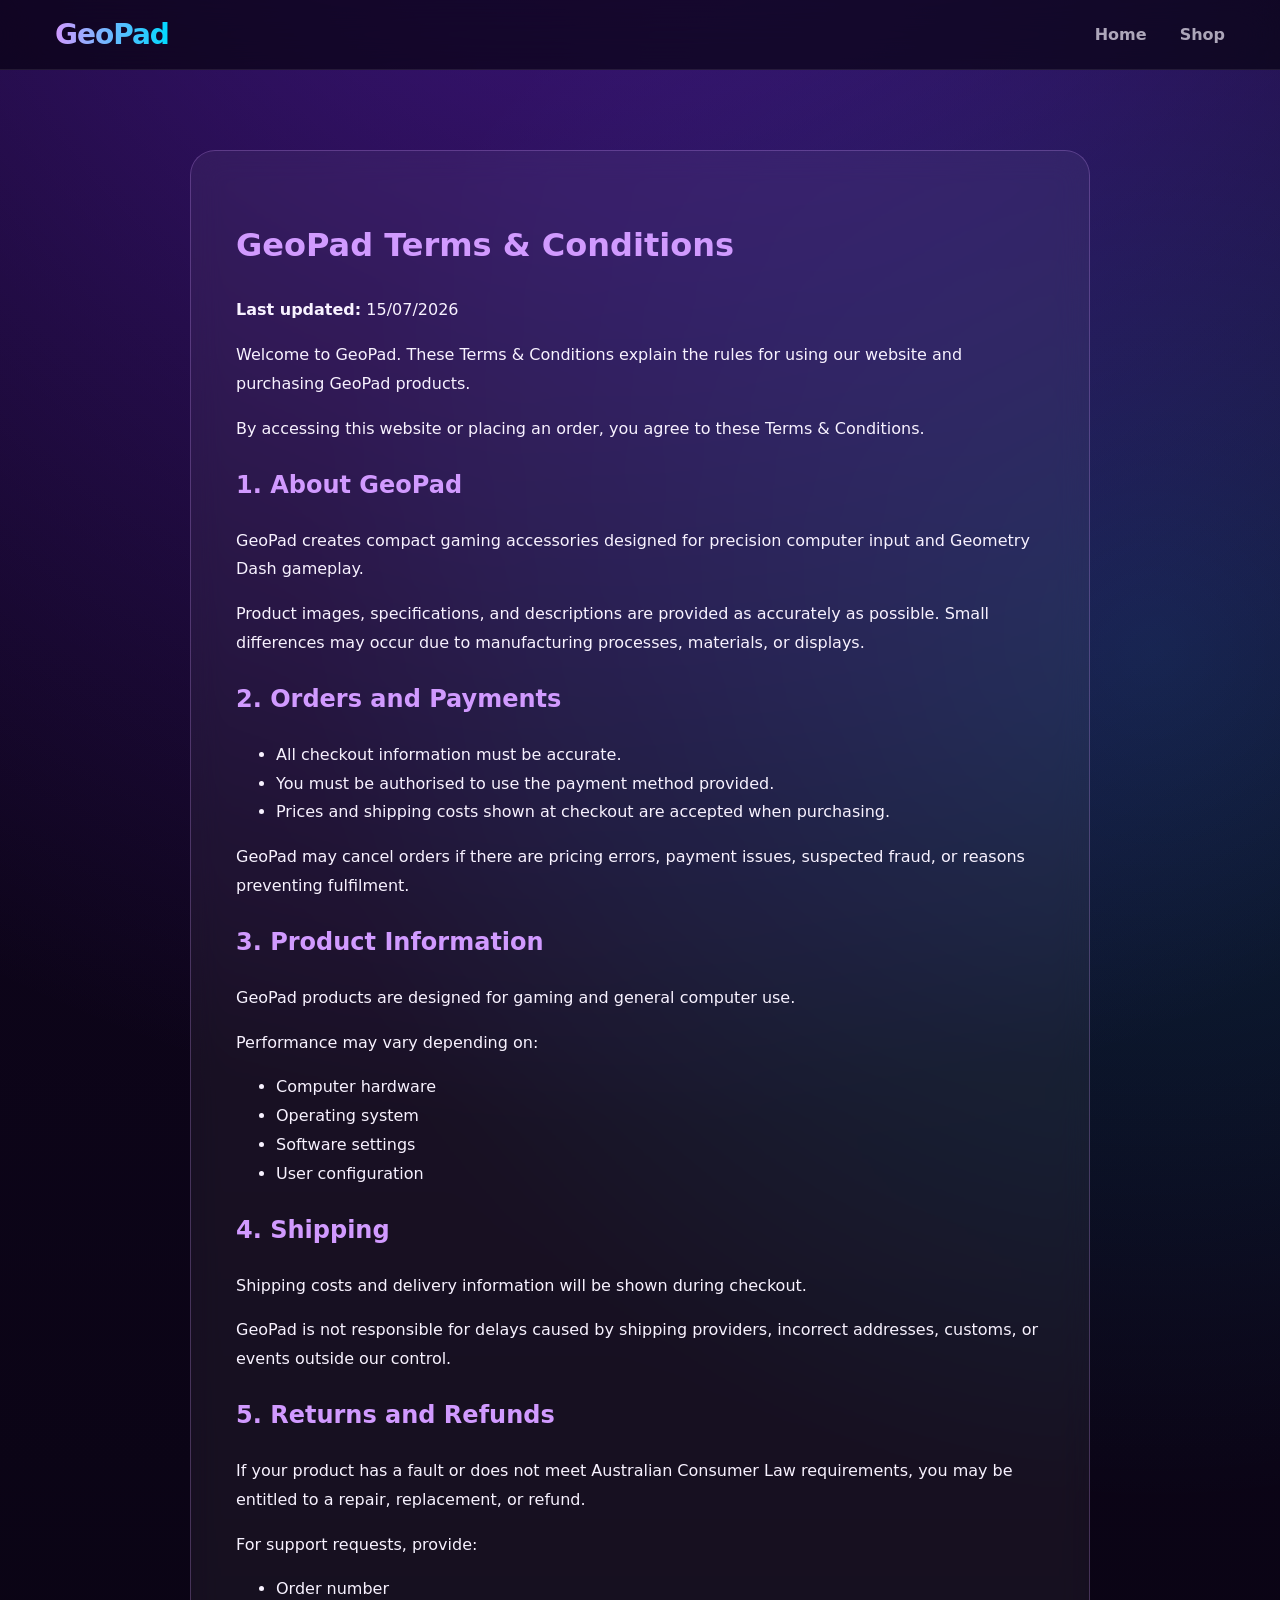
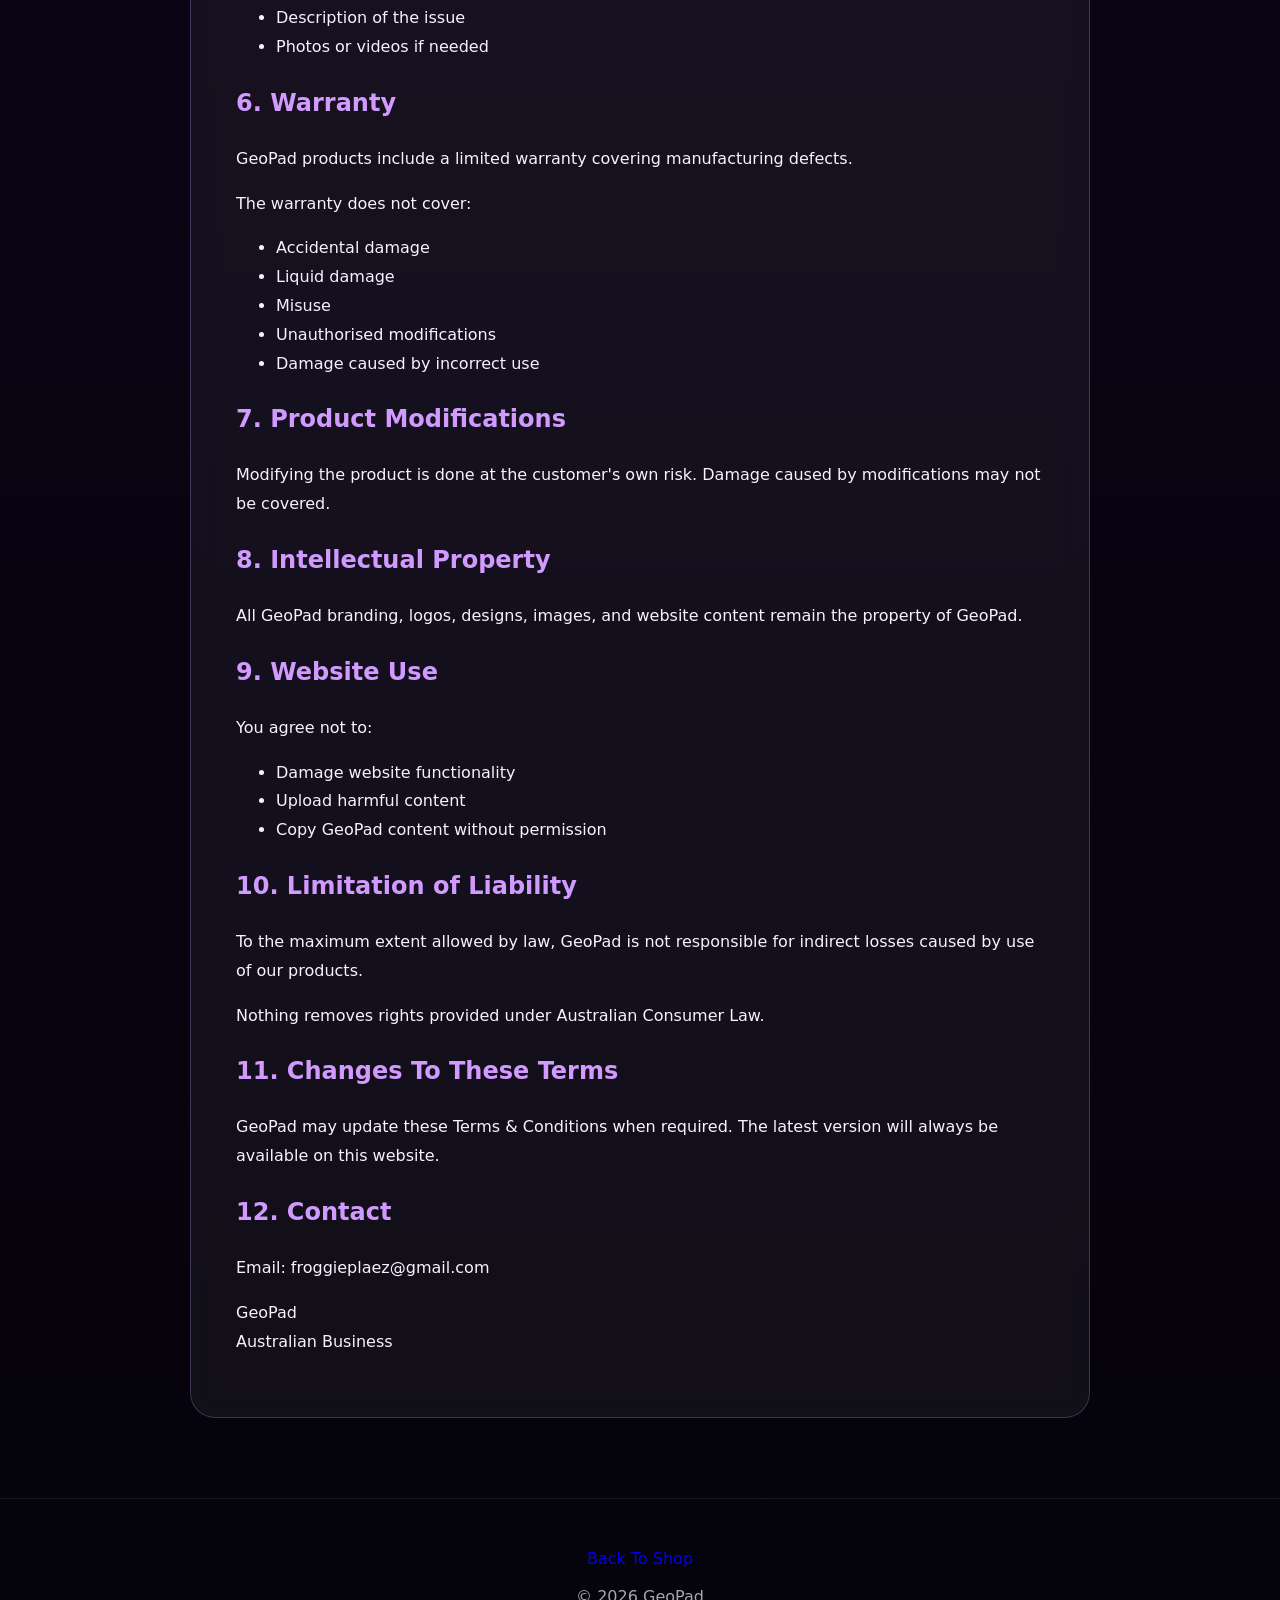
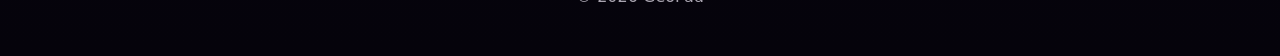
<file: terms.html>
<!DOCTYPE html>
<html lang="en">

<head>

<meta charset="UTF-8">
<meta name="viewport" content="width=device-width, initial-scale=1.0">

<title>GeoPad | Terms & Conditions</title>

<link rel="icon" type="image/png" href="geopad-logo.png">

<link rel="stylesheet" href="style.css">

</head>


<body>



<nav>

<div class="logo">
GeoPad
</div>


<div>

<a href="index.html">Home</a>

<a href="shop.html">Shop</a>

</div>


</nav>







<div class="legal">


<h1>
GeoPad Terms & Conditions
</h1>


<p>
<b>Last updated:</b> 15/07/2026
</p>




<p>

Welcome to GeoPad. These Terms & Conditions explain the rules
for using our website and purchasing GeoPad products.

</p>




<p>

By accessing this website or placing an order,
you agree to these Terms & Conditions.

</p>







<h2>
1. About GeoPad
</h2>


<p>

GeoPad creates compact gaming accessories designed for
precision computer input and Geometry Dash gameplay.

</p>


<p>

Product images, specifications, and descriptions are provided
as accurately as possible. Small differences may occur due to
manufacturing processes, materials, or displays.

</p>








<h2>
2. Orders and Payments
</h2>


<ul>

<li>
All checkout information must be accurate.
</li>


<li>
You must be authorised to use the payment method provided.
</li>


<li>
Prices and shipping costs shown at checkout are accepted when purchasing.
</li>

</ul>



<p>

GeoPad may cancel orders if there are pricing errors,
payment issues, suspected fraud, or reasons preventing fulfilment.

</p>







<h2>
3. Product Information
</h2>


<p>

GeoPad products are designed for gaming and general computer use.

</p>



<p>

Performance may vary depending on:

</p>


<ul>

<li>Computer hardware</li>

<li>Operating system</li>

<li>Software settings</li>

<li>User configuration</li>

</ul>







<h2>
4. Shipping
</h2>


<p>

Shipping costs and delivery information will be shown during checkout.

</p>


<p>

GeoPad is not responsible for delays caused by shipping providers,
incorrect addresses, customs, or events outside our control.

</p>








<h2>
5. Returns and Refunds
</h2>


<p>

If your product has a fault or does not meet Australian Consumer Law
requirements, you may be entitled to a repair, replacement, or refund.

</p>



<p>

For support requests, provide:

</p>


<ul>

<li>Order number</li>

<li>Description of the issue</li>

<li>Photos or videos if needed</li>

</ul>







<h2>
6. Warranty
</h2>


<p>

GeoPad products include a limited warranty covering manufacturing defects.

</p>



<p>

The warranty does not cover:

</p>


<ul>

<li>Accidental damage</li>

<li>Liquid damage</li>

<li>Misuse</li>

<li>Unauthorised modifications</li>

<li>Damage caused by incorrect use</li>

</ul>







<h2>
7. Product Modifications
</h2>


<p>

Modifying the product is done at the customer's own risk.
Damage caused by modifications may not be covered.

</p>







<h2>
8. Intellectual Property
</h2>


<p>

All GeoPad branding, logos, designs, images, and website content
remain the property of GeoPad.

</p>







<h2>
9. Website Use
</h2>


<p>
You agree not to:
</p>


<ul>

<li>Damage website functionality</li>

<li>Upload harmful content</li>

<li>Copy GeoPad content without permission</li>

</ul>








<h2>
10. Limitation of Liability
</h2>


<p>

To the maximum extent allowed by law, GeoPad is not responsible
for indirect losses caused by use of our products.

</p>


<p>

Nothing removes rights provided under Australian Consumer Law.

</p>







<h2>
11. Changes To These Terms
</h2>


<p>

GeoPad may update these Terms & Conditions when required.
The latest version will always be available on this website.

</p>







<h2>
12. Contact
</h2>


<p>

Email:
froggieplaez@gmail.com

</p>


<p>

GeoPad<br>

Australian Business

</p>




</div>







<footer>


<a href="shop.html">

Back To Shop

</a>


<br><br>


© 2026 GeoPad


</footer>





</body>

</html>
</file>
<file: style.css>
:root {

    --bg:#05030b;
    --bg2:#10051f;

    --purple:#7a2cff;
    --purple-light:#d19aff;
    --blue:#00d9ff;

    --text:#f8f2ff;
    --muted:rgba(248,242,255,.68);

    --card:rgba(255,255,255,.06);

    --border:rgba(209,154,255,.25);

    --glow:0 0 40px rgba(122,44,255,.35);

}



* {

    box-sizing:border-box;

    scroll-behavior:smooth;

}



body {

    margin:0;

    font-family:
    Inter,
    system-ui,
    Arial,
    sans-serif;

    color:var(--text);


    background:

    radial-gradient(
        circle at 50% -10%,
        rgba(122,44,255,.45),
        transparent 40%
    ),

    radial-gradient(
        circle at 90% 20%,
        rgba(0,217,255,.15),
        transparent 30%
    ),

    linear-gradient(
        180deg,
        var(--bg2),
        var(--bg)
    );


    min-height:100vh;

}



/* LINKS */


a {

    text-decoration:none;

}



/* LAUNCH BANNER */


.launch-banner {

    margin:25px auto;

    width:fit-content;

    max-width:95%;


    display:flex;

    align-items:center;

    justify-content:center;


    gap:18px;


    padding:16px 32px;


    background:

    linear-gradient(
        135deg,
        rgba(122,44,255,.35),
        rgba(0,217,255,.15)
    );


    border:

    1px solid rgba(209,154,255,.45);


    border-radius:22px;


    backdrop-filter:blur(20px);


    box-shadow:

    0 0 50px rgba(122,44,255,.25);


    text-align:center;

}



.party {

    font-size:30px;

}



.launch-text {

    line-height:1.5;

}



.launch-text strong {

    font-size:20px;

}



.launch-text b {

    color:var(--blue);

}





/* NAVBAR */


nav {

    position:sticky;

    top:0;

    z-index:1000;


    display:flex;

    justify-content:space-between;

    align-items:center;


    padding:18px 55px;


    background:

    rgba(5,3,11,.65);


    backdrop-filter:blur(20px);


    border-bottom:

    1px solid rgba(255,255,255,.08);

}



.logo {

    font-size:28px;

    font-weight:900;


    background:

    linear-gradient(
        90deg,
        var(--purple-light),
        var(--blue)
    );


    -webkit-background-clip:text;

    color:transparent;


    letter-spacing:-1px;

}



.nav-links {

    display:flex;

    align-items:center;

}



nav a {

    color:var(--muted);

    margin-left:28px;

    font-weight:600;

    transition:.25s;

}



nav a:hover {

    color:white;

    text-shadow:

    0 0 15px rgba(255,255,255,.4);

}




.account-btn {


    padding:11px 24px;


    border-radius:14px;


    background:

    linear-gradient(
        135deg,
        var(--purple),
        #4300d4
    );


    color:white !important;


    box-shadow:

    0 0 25px rgba(122,44,255,.5);


}



.account-btn:hover {


    transform:

    translateY(-3px);


}



/* HERO */


.hero {


    min-height:90vh;


    display:flex;


    flex-direction:column;


    justify-content:center;


    align-items:center;


    text-align:center;


    padding:80px 20px;

}



.hero h1 {


    font-size:

    clamp(60px,9vw,100px);


    margin:25px 0;


    font-weight:950;


    background:

    linear-gradient(
        90deg,
        white,
        var(--purple-light),
        var(--blue)
    );


    -webkit-background-clip:text;


    color:transparent;


    letter-spacing:-3px;


}



.hero p {


    max-width:700px;


    font-size:20px;


    color:var(--muted);


    line-height:1.7;


}


/* PRICE */


.price {

    margin:15px;

    font-weight:800;

}



.old-price {

    color:rgba(248,242,255,.4);

    text-decoration:line-through;

    font-size:24px;

}



.sale-price {

    color:var(--purple-light);


    font-size:42px;


    font-weight:950;


    text-shadow:

    0 0 25px rgba(209,154,255,.6);

}



.coupon-text {


    color:var(--blue);


    font-size:14px;


    margin-left:8px;


}/* BUTTONS */


.buttons {

    margin-top:25px;

}



.btn {


    display:inline-block;


    padding:16px 38px;


    margin:8px;


    border-radius:15px;


    font-weight:800;


    color:white;


    background:

    linear-gradient(
        135deg,
        var(--purple),
        #4300d4
    );


    box-shadow:

    0 0 30px rgba(122,44,255,.45);


    transition:.25s;


}



.btn:hover {


    transform:

    translateY(-5px)

    scale(1.04);


    box-shadow:

    0 0 45px rgba(122,44,255,.7);


}



.btn-outline {


    background:

    transparent;


    border:

    1px solid var(--purple-light);


    box-shadow:none;


}







/* 3D MODEL */


.product-showcase {


    width:390px;


    height:390px;


    border-radius:50%;


    display:flex;


    justify-content:center;


    align-items:center;



    background:


    radial-gradient(

        circle,

        rgba(122,44,255,.6),

        transparent 65%

    );



    box-shadow:


    0 0 100px rgba(122,44,255,.35);



    animation:


    float 4s infinite ease-in-out;


}



model-viewer {


    width:100%;


    height:100%;


}



@keyframes float {


    50% {


        transform:


        translateY(-18px);


    }


}







/* SECTIONS */


.section {


    max-width:1150px;


    margin:auto;


    padding:90px 20px;


}



.section h2 {


    text-align:center;


    font-size:44px;


    margin-bottom:55px;


    color:var(--purple-light);


    text-shadow:


    0 0 25px rgba(209,154,255,.3);


}







/* GRIDS */


.grid {


    display:grid;


    grid-template-columns:


    repeat(

        auto-fit,

        minmax(240px,1fr)

    );


    gap:30px;


}






/* CARDS */


.card {


    background:


    linear-gradient(

        145deg,

        rgba(255,255,255,.08),

        rgba(255,255,255,.03)

    );


    border:


    1px solid var(--border);



    padding:30px;



    border-radius:25px;


    backdrop-filter:blur(15px);


    transition:.3s;


}



.card:hover {


    transform:


    translateY(-10px);


    border-color:

    var(--purple-light);



    box-shadow:


    0 20px 60px rgba(122,44,255,.25);


}



.card h3 {


    margin-top:0;


    font-size:21px;


}




.card p {


    color:var(--muted);


    line-height:1.6;


}







/* PRODUCT IMAGES */


.product-image {


    width:100%;


    border-radius:18px;


    margin-bottom:20px;


    transition:.3s;


}



.product-image:hover {


    transform:


    scale(1.04);


}







/* ACCOUNT / ORDER CARDS */


.order-box {


    margin-top:25px;


    padding:22px;


    border-radius:18px;


    background:


    rgba(255,255,255,.05);


    border:


    1px solid var(--border);


    line-height:1.7;


}



.account-card {


    max-width:700px;


    margin:auto;


}



hr {


    border:none;


    border-top:

    1px solid rgba(255,255,255,.15);


    margin:35px 0;


}/* SHOP PAGE */


.shop-card {


    max-width:750px;


    margin:80px auto;


    padding:45px;


    text-align:center;


    background:


    linear-gradient(

        145deg,

        rgba(255,255,255,.08),

        rgba(255,255,255,.03)

    );


    border:


    1px solid var(--border);


    border-radius:30px;


    backdrop-filter:blur(20px);


    box-shadow:


    0 20px 70px rgba(122,44,255,.2);


}



.shop-card h1 {


    font-size:45px;


    background:


    linear-gradient(

        90deg,

        white,

        var(--purple-light),

        var(--blue)

    );


    -webkit-background-clip:text;


    color:transparent;


}







/* ACCOUNT PAGES */


input {


    width:100%;


    max-width:400px;


    padding:15px 18px;


    margin:10px;


    border-radius:14px;


    border:


    1px solid var(--border);


    background:


    rgba(255,255,255,.08);


    color:white;


    font-size:16px;


    outline:none;


}



input:focus {


    border-color:

    var(--purple-light);


    box-shadow:


    0 0 20px rgba(122,44,255,.35);


}



button {


    cursor:pointer;


    padding:14px 35px;


    margin:15px;


    border:none;


    border-radius:14px;


    color:white;


    font-weight:800;


    font-size:16px;


    background:


    linear-gradient(

        135deg,

        var(--purple),

        #4300d4

    );


    box-shadow:


    0 0 25px rgba(122,44,255,.4);


    transition:.25s;


}



button:hover {


    transform:


    translateY(-3px);


}





label {


    color:var(--muted);


}






/* LEGAL PAGES */


.legal {


    max-width:900px;


    margin:80px auto;


    padding:45px;


    background:


    rgba(255,255,255,.05);


    border:


    1px solid var(--border);


    border-radius:25px;


    backdrop-filter:blur(15px);


    line-height:1.8;


}



.legal h1,

.legal h2 {


    color:

    var(--purple-light);


}








/* FOOTER */


footer {


    text-align:center;


    padding:50px 20px;


    color:var(--muted);


    border-top:


    1px solid rgba(255,255,255,.08);


    margin-top:80px;


}







/* DEV DASHBOARD */


.dev-panel {


    max-width:1000px;


    margin:60px auto;


    padding:40px;


    background:


    rgba(255,255,255,.06);


    border:


    1px solid var(--border);


    border-radius:25px;


    backdrop-filter:blur(20px);


}



.user-row {


    display:flex;


    justify-content:space-between;


    align-items:center;


    padding:18px;


    margin:12px 0;


    background:


    rgba(255,255,255,.05);


    border-radius:15px;


    border:


    1px solid rgba(255,255,255,.1);


}







/* MOBILE */


@media(max-width:700px){


    nav {


        padding:18px 20px;


        flex-direction:column;


        gap:15px;


    }



    .nav-links {


        flex-wrap:wrap;


        justify-content:center;


    }



    nav a {


        margin:8px;


        font-size:14px;


    }



    .launch-banner {


        margin:15px;


        padding:14px;


        gap:10px;


    }



    .party {


        font-size:22px;


    }



    .hero {


        padding:60px 15px;


    }



    .product-showcase {


        width:260px;


        height:260px;


    }



    .hero h1 {


        letter-spacing:-1px;


    }



    .sale-price {


        font-size:32px;


    }



    .section {


        padding:60px 15px;


    }



    .section h2 {


        font-size:34px;


    }



    .card {


        padding:22px;


    }



    .user-row {


        flex-direction:column;


        gap:10px;


        align-items:flex-start;


    }


}
</file>
